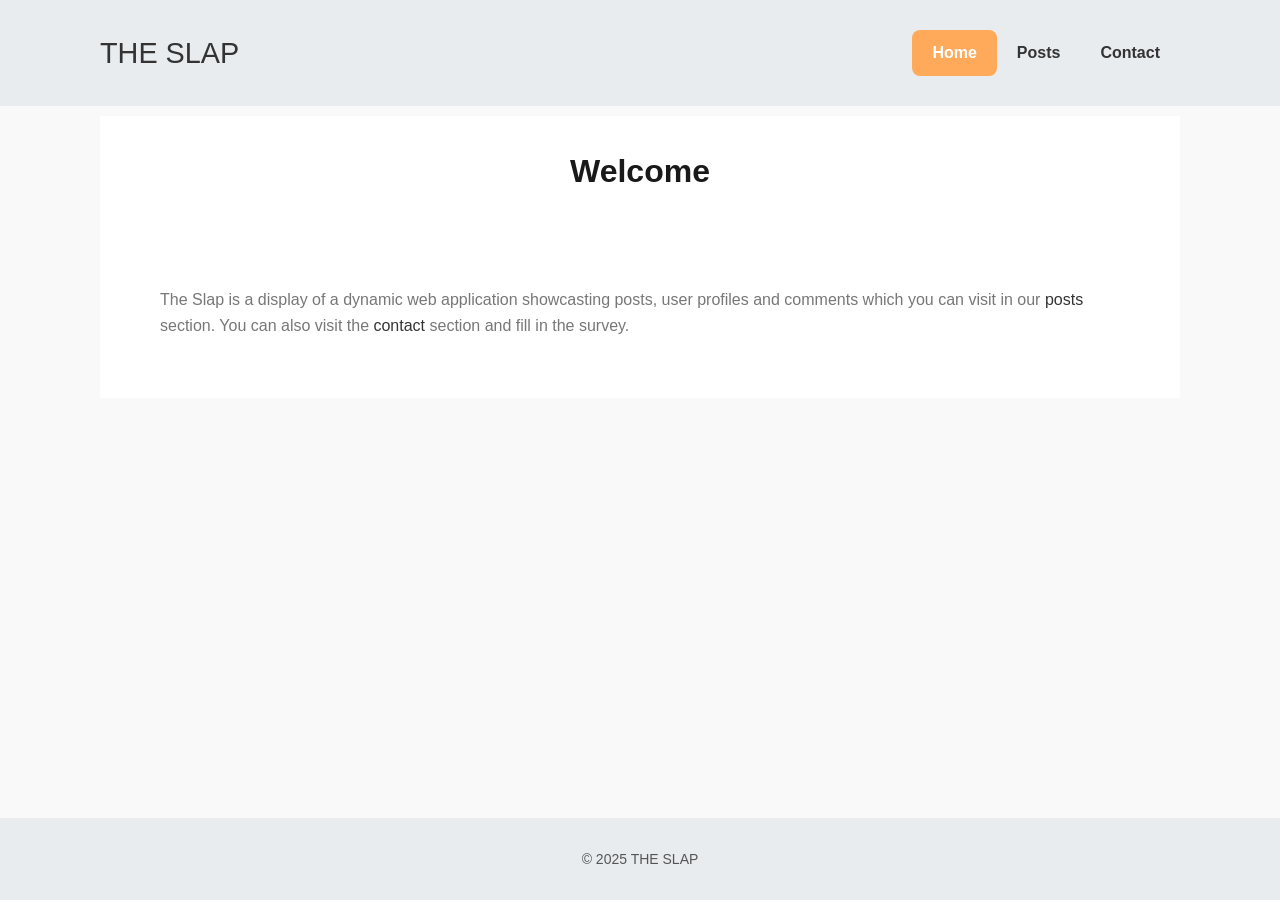
<file: index.html>
<!DOCTYPE html>
<html lang="en">
<head>
    <meta charset="UTF-8">
    <meta name="viewport" content="width=device-width, initial-scale=1.0">
    <title>THE SLAP - Home</title>
    <link rel="stylesheet" href="styles.css">
</head>
<body>
    <nav class="navbar">
        <div class="container">
            <a class="logo" href="index.html">THE SLAP</a>
        

            <div class="navbar-pages">
                <ul>
                    <li><a href="index.html">Home</a></li>
                    <li><a href="posts.html">Posts</a></li>
                    <li><a href="contact.html">Contact</a></li>
                </ul>
            </div>
        </div>
    </nav>

    <main class="mainPage">
        <div class="container">
            <div class="mainPageContent">
                <h1 id="welcomeMessage">Welcome to The Slap</h1>
                <p>The Slap is a display of a dynamic web application showcasting posts, user profiles and comments which you can visit in our <a href="posts.html">posts</a> section. You can also visit the <a href="contact.html">contact</a> section and fill in the survey.</p>
            </div>
        </div>

    </main>

    <footer class="footer">
        <div class="container">
            <p>&copy; 2025 THE SLAP</p>
        </div>
    </footer>

    <script src="js/main.js"></script>
</body>
</html>
</file>
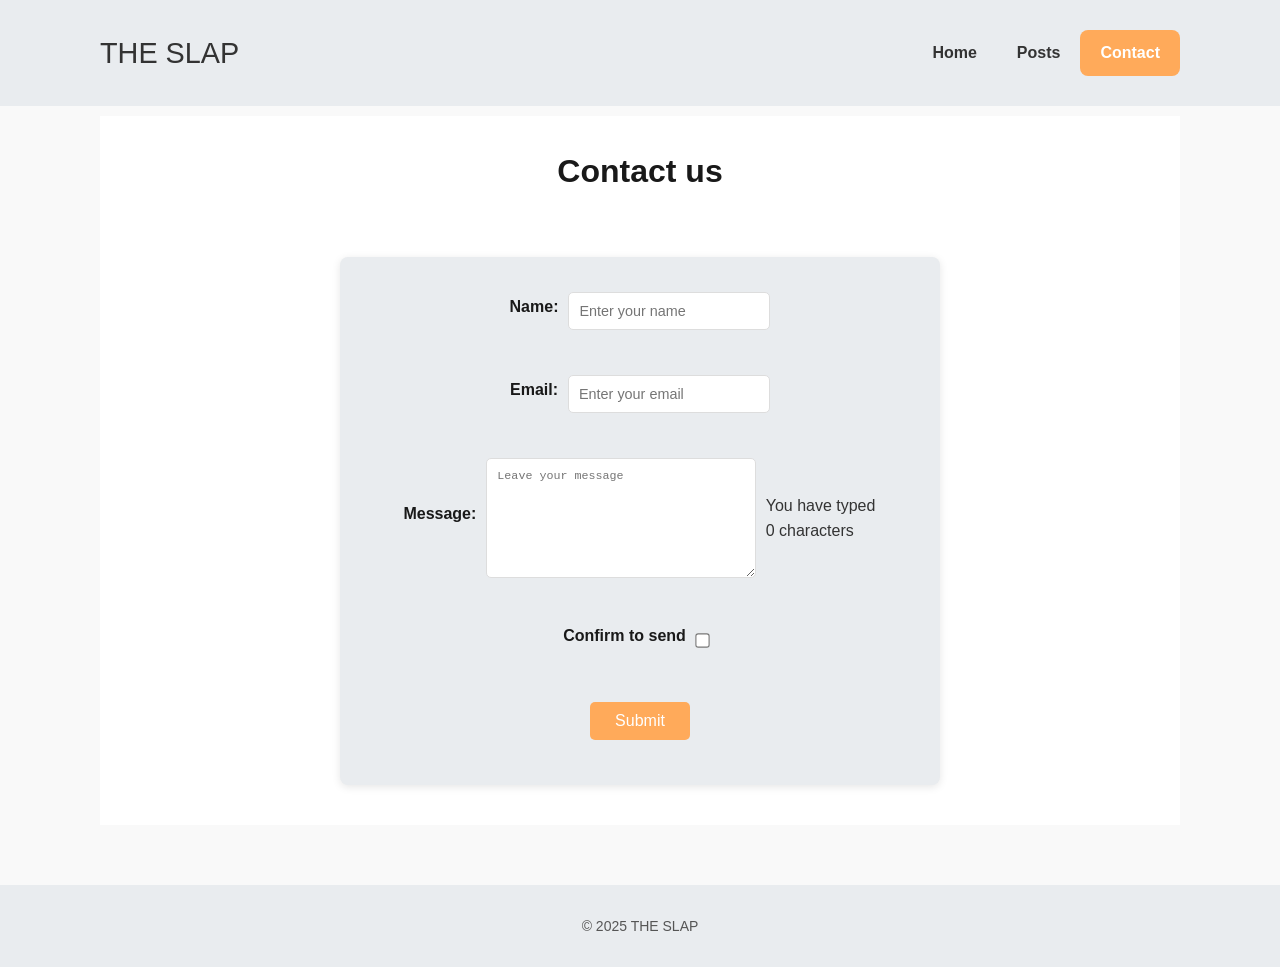
<file: contact.html>
<!DOCTYPE html>
<html lang="en">
<head>
    <meta charset="UTF-8">
    <meta name="viewport" content="width=device-width, initial-scale=1.0">
    <title>THE SLAP - Contact</title>
    <link rel="stylesheet" href="styles.css">
</head>
<body>
        <nav class="navbar">
        <div class="container">
            <a class="logo" href="index.html">THE SLAP</a>
        

            <div class="navbar-pages">
                <ul>
                    <li><a href="index.html">Home</a></li>
                    <li><a href="posts.html">Posts</a></li>
                    <li><a href="contact.html">Contact</a></li>
                </ul>
            </div>
        </div>
    </nav>

    <main class="mainContact">
        <div class="container">
            <div class="contactContent">
                <h1>Contact us</h1>
                <form class="contactForm">
                    <div class="container">
                        <label for="name" id="label-name">Name:</label>
                        <input type="text" id="name" placeholder="Enter your name">
                    </div>
                    <div class="container">
                        <label for="email" id="label-email">Email:</label>
                        <input type="email" id="email" placeholder="Enter your email">
                    </div>

                    <!-- Message textarea: allows users to leave a longer message -->
                    <div class="container">
                        <label for="message" id="label-message">Message:</label>
                        <textarea id="message" placeholder="Leave your message" rows="5"></textarea>
                    </div>

                    <div class="container">
                        <label for="confirm">Confirm to send</label>
                        <input type="checkbox" id="confirm">
                    </div>

                    <div class="container">
                        <button type="submit" value="submit">Submit</button>
                    </div>
                </form>
            </div>

        </div>
        

    </main>


    <footer class="footer">
        <div class="container">
            <p>&copy; 2025 THE SLAP</p>
        </div>
    </footer>
    
    <script src="js/main.js"></script> <!-- Keep main.js for global nav highlighting -->
    <script src="js/form.js"></script>
</body>
</html>
</file>
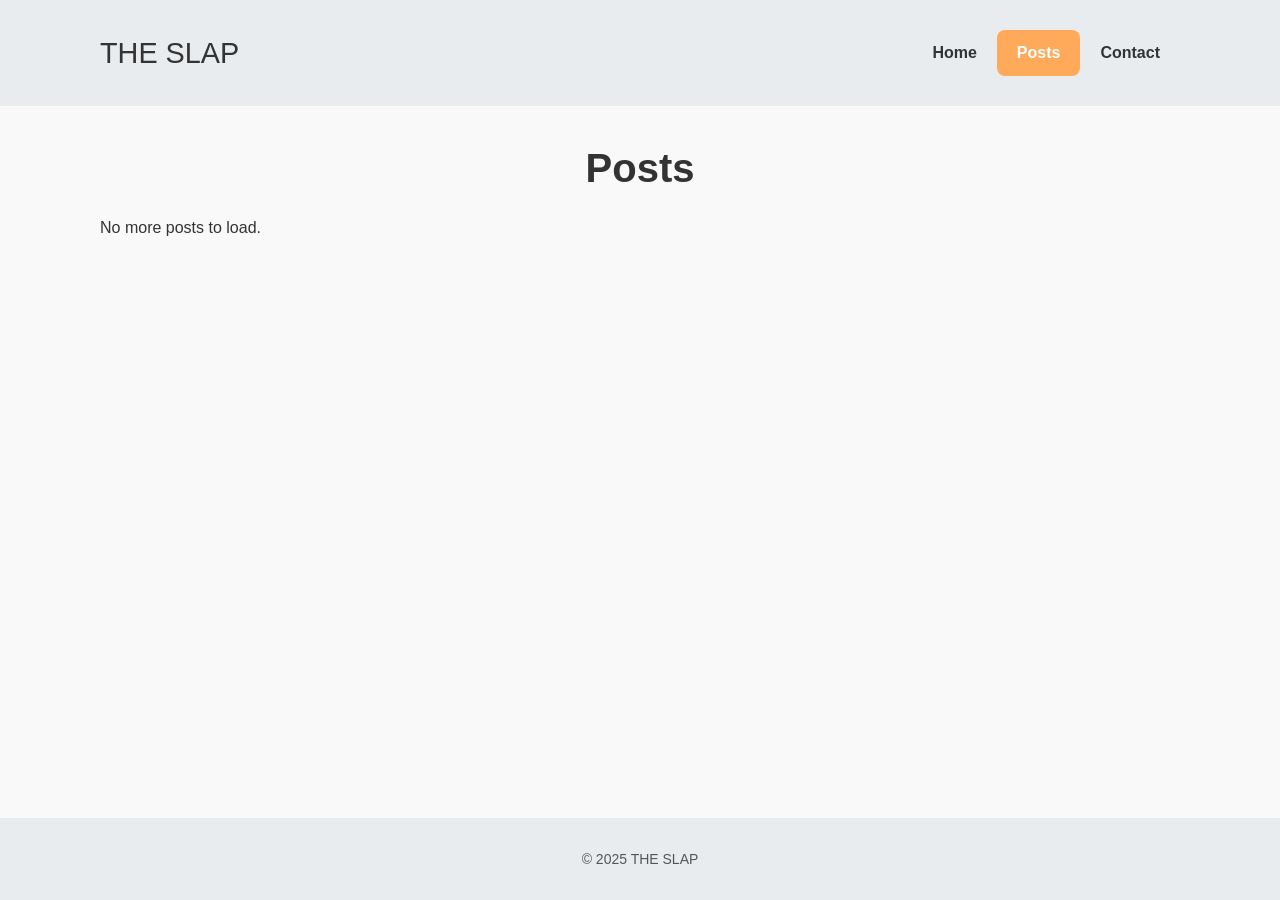
<file: posts.html>
<!DOCTYPE html>
<html lang="en">
<head>
    <meta charset="UTF-8">
    <meta name="viewport" content="width=device-width, initial-scale=1.0">
    <title>THE SLAP - Posts</title>
    <link rel="stylesheet" href="styles.css">
</head>
<body>
        <nav class="navbar">
        <div class="container">
            <a class="logo" href="index.html">THE SLAP</a>
        

            <div class="navbar-pages">
                <ul>
                    <li><a href="index.html">Home</a></li>
                    <li><a href="posts.html">Posts</a></li>
                    <li><a href="contact.html">Contact</a></li>
                </ul>
            </div>
        </div>
    </nav>

    <main class="posts-main">
        <div class="container">
            <h1>Posts</h1>
            <div id="posts-container"></div>
            <button id="load-more">Load more</button>

        <!-- Modal for user profile -->
        <div id="user-modal" class="modal" aria-hidden="true">
            <div class="modal-content" role="dialog" aria-modal="true" aria-labelledby="user-modal-title">
                <button id="close-modal" class="close" aria-label="Close">×</button>
                <div id="user-profile"></div>
            </div>
        </div>
        
    </main>



    <footer class="footer">
        <div class="container">
            <p>&copy; 2025 THE SLAP</p>
        </div>
    </footer>
    
    <script src="js/main.js"></script> <!-- Keep main.js for global nav highlighting -->
    <script src="js/posts.js"></script>
</body>
</html>
</file>
<file: styles.css>
/*====================================
    CSS VARIABLES & THEME CONFIGURATION
=====================================*/
/* Contains all global variables for:
 * - Colors
 * - Spacing
 * - Typography
 * - Shadows
 * - Border radius
 * - Transitions
 */
:root {
    /* --- Color Palette --- */
    --maize: #fff05aff;       /* rgba(255, 240, 90, 1) */
    --sunglow: #ffd25aff;     /* rgba(255, 210, 90, 1) */
    --sandy-brown: #ffaa5aff; /* rgba(255, 170, 90, 1) */
    --bittersweet: #ff785aff; /* rgba(255, 120, 90, 1) */
    --eerie-black: #191919ff; /* rgba(25, 25, 25, 1) */

    /* --- Semantic Colors --- */
    --primary-color: var(--sandy-brown);
    --secondary-color: var(--maize);
    --dark-bg-color: var(--eerie-black);

    --text-color: #333;
    --light-text-color: var(--maize);
    --subtle-text-color: #555;
    --lighter-text-color: #777;
    --border-color: #ddd;
    --light-border-color: #eee;

    --background-color-light: #f9f9f9;
    --background-color-white: #fff;
    --background-color-grey: #e9ecef;
    --background-color-comment: #fafafa;

    --error-color: var(--bittersweet);
    --success-color: #4CAF50;
    --disabled-color: #cccccc;

    --shadow-color: rgba(0,0,0,0.1);
    --shadow-color-dark: rgba(0,0,0,0.2);
    --shadow-color-modal: rgba(0,0,0,0.6);
    --shadow-color-card-hover: rgba(0,0,0,0.15);

    /* --- Spacing --- */
    --space-xs: 5px;
    --space-sm: 8px;
    --space-md: 10px;
    --space-lg: 15px;
    --space-xl: 20px;
    --space-xxl: 25px;
    --space-xxxl: 30px;
    --space-huge: 40px;
    --space-section: 60px;

    /* --- Font Sizes --- */
    --font-size-base: 1em;
    --font-size-sm: 0.8em;
    --font-size-md: 0.9em;
    --font-size-lg: 1.1em;
    --font-size-xl: 1.5em;
    --font-size-xxl: 1.8em;
    --font-size-h1: 2.5em;
    --font-size-h2: 2em;
    --font-size-h3: 1.5em;

    /* --- Border Radii --- */
    --border-radius-sm: 3px;
    --border-radius-md: 5px;
    --border-radius-lg: 8px;
    --border-radius-xl: 4px;

    /* --- Transitions --- */
    --transition-speed-fast: 0.2s;
    --transition-speed-normal: 0.3s;
}

/*====================================
    GLOBAL RESET & BASE STYLES
====================================*/
/* Basic reset and default styles for:
 * - Box sizing
 * - Margins and padding
 * - Typography
 * - Links
 * - Lists
 */
* {
    margin: 0;
    padding: 0;
    box-sizing: border-box;
}

html, body {
    height: 100%;
}

body {
    display: flex;
    flex-direction: column;
    font-family: 'Segoe UI', Tahoma, Geneva, Verdana, sans-serif;
    line-height: 1.6;
    color: var(--text-color);
    background-color: var(--background-color-light);
}

main {
    flex: 1; /* makes main grow to push footer down */
}

a {
    text-decoration: none;
    color: var(--text-color);
}

ul {
    list-style: none;
}

.container {
    max-width: 1100px;
    margin: 0 auto;
    padding: var(--space-md);
}

/*====================================
    NAVIGATION BAR
====================================*/
/* Styles for the top navigation bar including:
 * - Layout and positioning
 * - Links and hover states
 * - Active state highlighting
 * - Logo styling
 * - Responsive adjustments
 */
.navbar {
    background: var(--background-color-grey);
    padding: 20px;
}

.navbar .container {
    display: flex;
    justify-content: space-between;
    align-items: center;
}

.navbar .navbar-pages ul {
    display: flex;
}

.navbar ul li a {
    padding: 10px 20px;
    display: block;
    font-weight: 600;
    transition: var(--transition-speed-normal);
    border-radius: var(--border-radius-lg);
}

.navbar ul li a:hover {
    color: var(--subtle-text-color);
    background-color: var(--shadow-color-dark);
}

.navbar ul li a.active {
    background-color: var(--primary-color);
    color: white;
}

.navbar .logo {
    color: var(--text-color);
    font-size: var(--font-size-xxl);
}

/* -----------------------------
    Main Content
------------------------------ */
.mainPage, .mainContact {
    margin-bottom: 50px;
}

.mainPage .container, .mainContact .container {
    background: var(--background-color-light);
}

.mainPage .mainPageContent, .mainContact .contactContent {
    background: var(--background-color-white);
    display: flex;
    flex-direction: column;
    align-items: center;
}

.mainPage .mainPageContent h1,
.mainContact .contactContent h1 {
    padding: var(--space-xxxl);
    color: var(--eerie-black);
}

.mainPage .mainPageContent p {
    padding: var(--space-section);
    color: var(--lighter-text-color);
}

.mainPage .mainPageContent a:hover {
    color: var(--sunglow);
}

/* -----------------------------
    Contact Form
------------------------------ */

.contactForm {
    background: var(--background-color-grey);
    width: 80%;
    max-width: 600px;
    padding: var(--space-xxl);
    margin: var(--space-xxxl) auto var(--space-huge);
    border-radius: var(--border-radius-lg);
    box-shadow: 0 2px 8px var(--shadow-color);
    display: flex;
    flex-direction: column;
    gap: var(--space-lg);
}

/* Form fields */
.contactForm .container {
    display: flex;
    gap: var(--space-md);
    align-items: center;
    justify-content: center;
    background: transparent;
    margin-bottom: var(--space-md);
}

/* Labels */
.contactForm label {
    font-weight: 600;
    margin-bottom: var(--space-sm);
    color: var(--eerie-black);
}

/* Inputs */
.contactForm input[type="text"],
.contactForm input[type="email"],
.contactForm textarea {
    padding: var(--space-md);
    border: 1px solid var(--border-color);
    border-radius: var(--border-radius-md);
    font-size: var(--font-size-md);
    transition: border-color var(--transition-speed-normal), box-shadow var(--transition-speed-normal);
    width: 100%;
}

.contactForm input[type="text"]:focus,
.contactForm input[type="email"]:focus,
.contactForm textarea:focus {
    border-color: var(--primary-color);
    box-shadow: 0 0 5px var(--shadow-color-card-hover);
    outline: none;
}

/* Textarea specific visuals */
.contactForm textarea {
    min-height: 120px;
    resize: vertical;
}

/* Checkbox alignment */
.contactForm input[type="checkbox"] {
    margin-right: var(--space-sm);
    transform: scale(1.1);
}

/* Submit Button */
.contactForm button {
    background: var(--primary-color);
    color: white;
    padding: var(--space-md) var(--space-xxl);
    border: none;
    border-radius: var(--border-radius-md);
    cursor: pointer;
    font-size: var(--font-size-base);
    transition: background-color var(--transition-speed-normal);
}

.contactForm button:disabled {
    background: var(--disabled-color);
    cursor: not-allowed;
}

.contactForm button:hover:not(:disabled) {
    background: var(--bittersweet);
}

/*====================================
    POSTS PAGE STYLES
====================================*/
/* Styles for the posts page including:
 * - Post cards layout
 * - Title and content formatting
 * - User information
 * - Tags and reactions
 * - Comments section
 */

.posts-main h1 {
    padding: var(--space-xl) var(--space-xl) var(--space-lg);
    text-align: center;
    color: var(--text-color);
    font-size: var(--font-size-h1);
}

.post-card {
    background: var(--background-color-white);
    border-radius: var(--border-radius-lg);
    padding: var(--space-xxl) var(--space-xxxl);
    margin: 0 var(--space-xl) var(--space-xl);
    box-shadow: 0 2px 4px var(--shadow-color);
}

.post-card h2 {
    color: var(--text-color);
    margin-bottom: var(--space-lg);
    font-size: var(--font-size-xl);
    padding-bottom: var(--space-sm);
    border-bottom: 2px solid var(--light-border-color);
}

.post-card p {
    color: var(--subtle-text-color);
    margin-bottom: var(--space-md);
    line-height: 1.6;
}

.post-meta {
    display: flex;
    justify-content: space-between;
    align-items: center;
    margin: var(--space-md) 0;
    color: var(--lighter-text-color);
}

.username-link {
    background: none;
    border: none;
    color: var(--primary-color);
    cursor: pointer;
    font-weight: bold;
    padding: 0;
    text-decoration: underline;
}

.tags {
    margin-top: var(--space-md);
}

.tag {
    background: var(--background-color-grey);
    padding: var(--space-xs) var(--space-md);
    border-radius: var(--border-radius-sm);
    margin-right: var(--space-xs);
    font-size: var(--font-size-sm);
    color: var(--subtle-text-color);
}

.reactions {
    font-size: var(--font-size-sm);
}

.comments {
    margin-top: var(--space-lg);
    padding: var(--space-md);
    background: var(--background-color-comment);
    border-radius: var(--border-radius-md);
}

/*====================================
    USER PROFILE MODAL
====================================*/
/* Styles for the user profile modal including:
 * - Modal overlay
 * - Content container
 * - Animation and transitions
 * - Close button
 */

.modal {
    display: none;
    position: fixed;
    top: 0;
    left: 0;
    width: 100%;
    height: 100%;
    background: var(--shadow-color-modal);
    z-index: 1000;
}

.modal.open {
    display: flex;
    justify-content: center;
    align-items: center;
}

.modal-content {
    background: var(--background-color-white);
    padding: var(--space-xl);
    border-radius: var(--border-radius-lg);
    position: relative;
    max-width: 500px;
    width: 90%;
}

.close {
    position: absolute;
    top: var(--space-md);
    right: var(--space-md);
    font-size: var(--font-size-xl);
    border: none;
    background: none;
    cursor: pointer;
}

/* Load More Button */
#load-more {
    display: block;
    margin: var(--space-xl) auto;
    padding: var(--space-md) var(--space-xxl);
    background: var(--primary-color);
    border: none;
    border-radius: var(--border-radius-md);
    color: white;
    cursor: pointer;
    font-size: var(--font-size-md);
    transition: background-color var(--transition-speed-normal);
}

#load-more:hover {
    background: var(--bittersweet);
}

#load-more:disabled {
    background: var(--disabled-color);
    cursor: not-allowed;
}

/* -----------------------------
    Footer
------------------------------ */
.footer {
    background: var(--background-color-grey);
    color: var(--text-color);
    padding: 20px;
    margin-top: auto; /* keeps footer at bottom */
}

.footer .container {
    display: flex;
    justify-content: center;
    align-items: center;
    text-align: center;
}

.footer p {
    margin: 0;
    font-size: 14px;
    color: var(--subtle-text-color);
}



/*====================================
    RESPONSIVE: SMALL SCREENS
====================================*/
/* Increase base font sizes and adjust spacing slightly for small devices
 * Improves readability on phones and small screens (<= 480px)
 */
@media (max-width: 480px) {
    :root {
        --font-size-base: 1.05em; /* slightly larger base font */
        --font-size-md: 1.0em;
        --font-size-lg: 1.15em;
        --font-size-xl: 1.6em;
        --font-size-h1: 2.2em;
    }

    /* Reduce container padding so content fits, but keep readable spacing */
    .container {
        padding-left: var(--space-md);
        padding-right: var(--space-md);
    }

    /* Slightly increase header/title spacing on mobile */
    .posts-main h1,
    .mainPage .mainPageContent h1,
    .mainContact .contactContent h1 {
        padding: var(--space-lg) var(--space-md) var(--space-sm);
        font-size: var(--font-size-h1);
    }

    /* Make post cards edge-to-edge with small horizontal padding */
    .post-card {
        margin: 0 var(--space-md) var(--space-lg);
        padding: var(--space-lg);
    }

    /* Slightly larger titles for clarity */
    .post-card h2 {
        font-size: var(--font-size-lg);
    }

    /* Make form and inputs easier to tap */
    .contactForm {
        width: 95%;
        padding: var(--space-lg);
        gap: var(--space-md);
    }

    .contactForm input,
    .contactForm textarea,
    .contactForm button {
        font-size: var(--font-size-md);
    }
}
</file>
